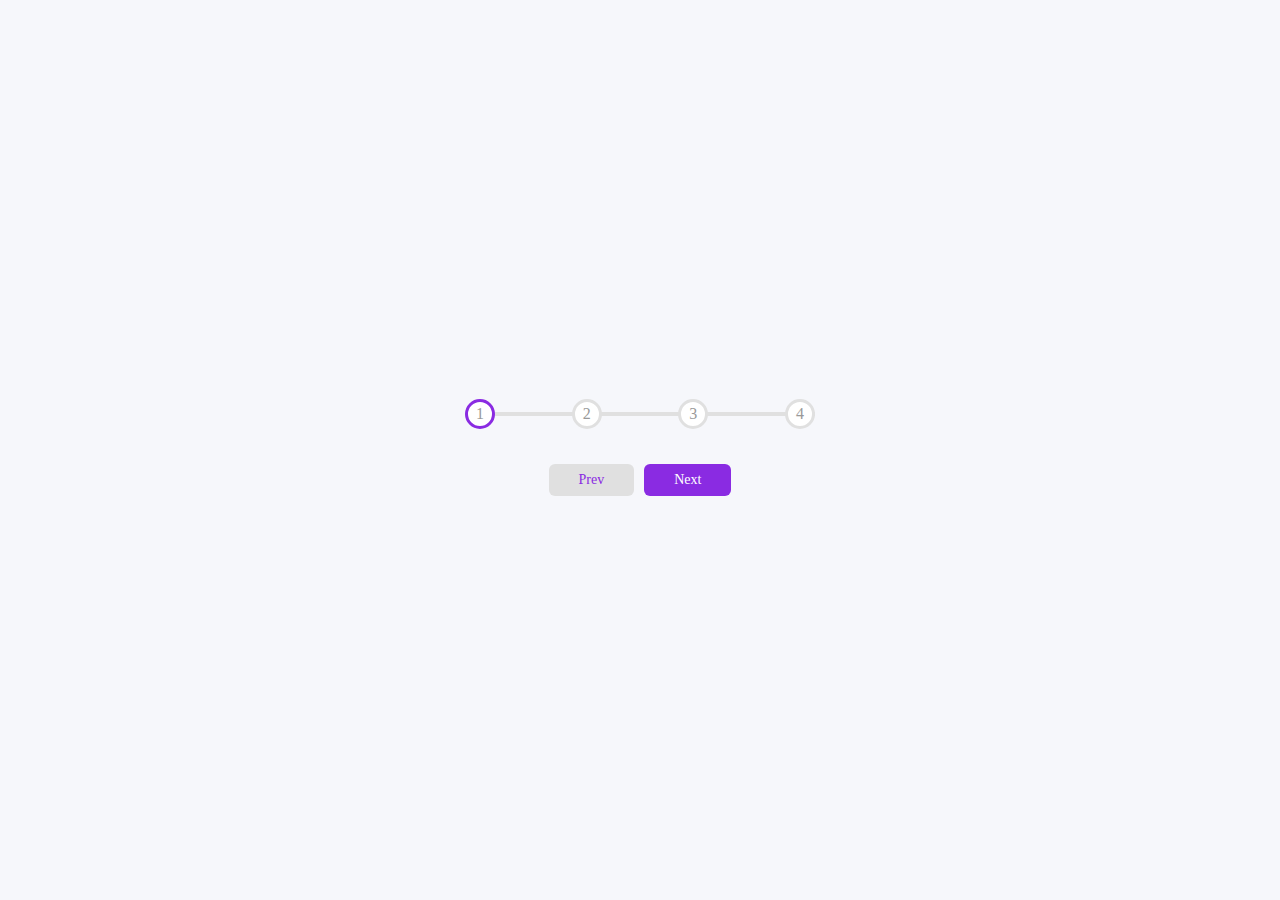
<file: progress steps/index.html>
<!DOCTYPE html>
<html lang="en">
<head>
    <meta charset="UTF-8">
    <meta name="viewport" content="width=device-width, initial-scale=1.0">
    <title>Progress Steps</title>
    <link rel="stylesheet" href="style.css">
</head>
<body>
    <div class="container">
        <div class="progress-container">
            <div class="progress" id="progress"></div>
            <div class="circle active">1</div>
            <div class="circle">2</div>
            <div class="circle">3</div>
            <div class="circle">4</div>
        </div>
        <div class="buttons">
           <button class="btn" id="prev" disabled>Prev</button>
        <button class="btn" id="next">Next</button>  
        </div>
       
    </div>
    <script src="script.js"></script>
</body>
</html>
</file>
<file: progress steps/style.css>
*{
    box-sizing: border-box;
}

body{
    background-color: #f6f7fb;
    display: flex;

    justify-content: center;
    align-items: center;
    height: 100vh;
    overflow: hidden;
    margin: 0;
}
.conatiner{
    text-align: center;
}
.progress-container{

display: flex;
justify-content: space-between;
position: relative;
margin-bottom: 30px;
max-width: 100%;
width: 350px;
}
.progress-container::before{
    content: '';
    background-color: #e0e0e0;
    position: absolute;
    top: 50%;
    left: 0;
    height: 4px;
    width:100%;
    transform: translateY(-50%);
    z-index: -1;
    
}
.progress{
    background-color: blueviolet;
    position: absolute;
    top: 50%;
    left: 0;
    height: 4px;
    width:0%;
    transform: translateY(-50%);
    z-index: -1;
    transition: .4s ease;
}
.circle{
    background-color: #fff;
    color:#999;
    border-radius: 50%;
    height: 30px;
    width: 30px;
    display: flex;
    align-items: center;
    justify-content: center;
    border: 3px solid #e0e0e0;
    transition: .4s ease;
}
.active{
border-color: blueviolet;
}
.btn{
    background-color: blueviolet;
    color: #fff;
    border :0;
    border-radius: 6px;
    cursor: pointer;
    font-family: inherit;
    padding: 8px 30px;
    margin: 5px;
    font-size: 14px;
   
}  
.btn:active{
transform: scale(0.98);        
}
.btn:focus{
    outline: 0;
}
.btn:disabled {
    background-color: #e0e0e0;
    cursor: not-allowed;
    color: blueviolet;
}
.buttons{
    display: flex;
    justify-content: center;
}
</file>
